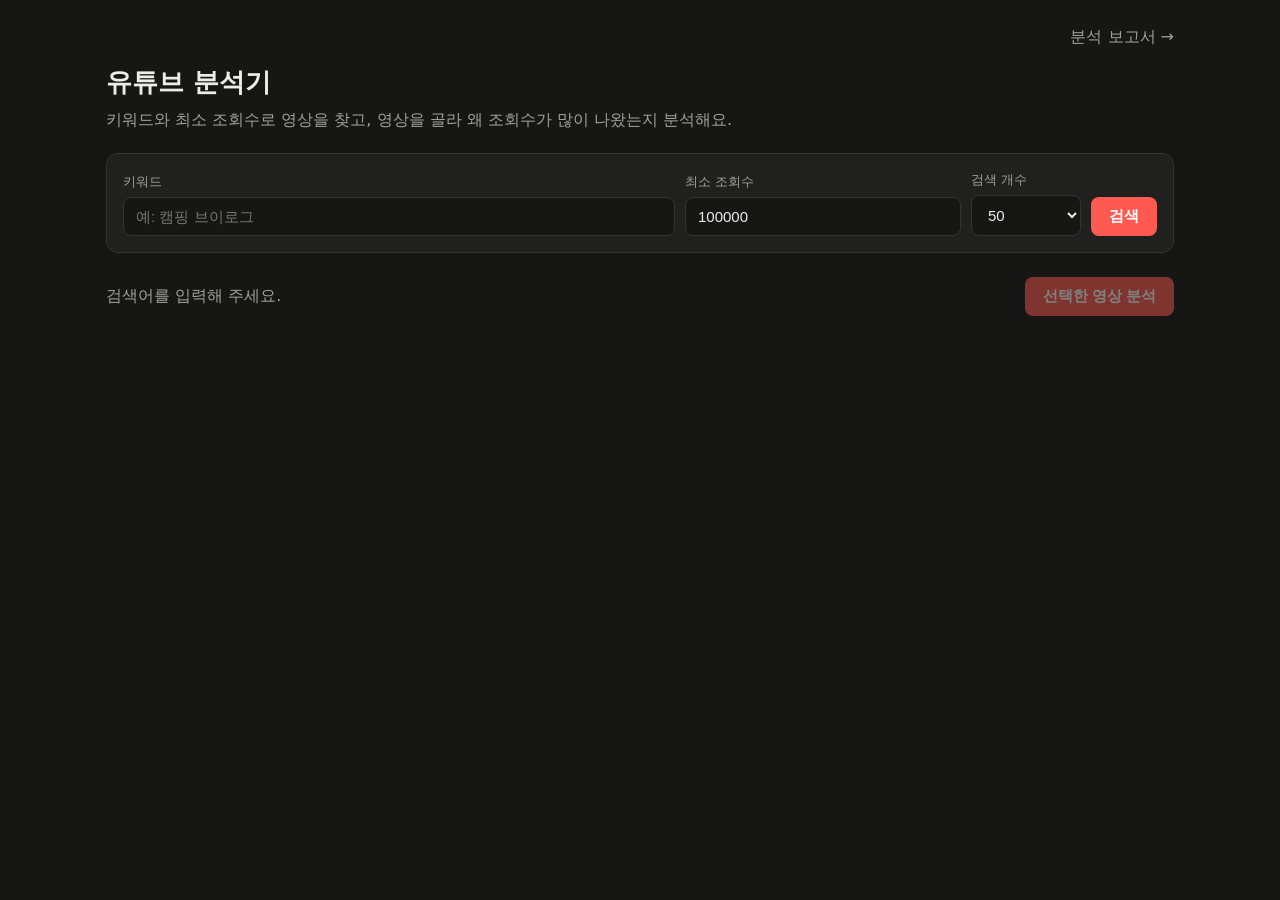
<file: templates/index.html>
<!doctype html>
<html lang="ko">
<head>
  <meta charset="utf-8">
  <meta name="viewport" content="width=device-width, initial-scale=1">
  <title>유튜브 분석기</title>
  <link rel="stylesheet" href="/static/style.css">
</head>
<body>
<div class="wrap">
  <p class="nav"><span></span><a href="/report">분석 보고서 →</a></p>
  <h1>유튜브 분석기</h1>
  <p class="sub">키워드와 최소 조회수로 영상을 찾고, 영상을 골라 왜 조회수가 많이 나왔는지 분석해요.</p>

  <form class="search" id="form">
    <div class="kw"><label for="keyword">키워드</label><input id="keyword" required placeholder="예: 캠핑 브이로그"></div>
    <div><label for="min_views">최소 조회수</label><input id="min_views" type="number" min="0" step="1000" value="100000"></div>
    <div><label for="limit">검색 개수</label>
      <select id="limit"><option>30</option><option selected>50</option><option>100</option><option>200</option></select></div>
    <button type="submit" id="searchBtn">검색</button>
  </form>

  <div class="bar">
    <span class="status" id="status">검색어를 입력해 주세요.</span>
    <button id="analyzeBtn" disabled>선택한 영상 분석</button>
  </div>
  <div class="grid" id="grid"></div>
</div>

<script>
const $ = id => document.getElementById(id);
let selected = null;

function fmtDur(s) {
  if (!s) return '';
  const h = Math.floor(s / 3600), m = Math.floor(s % 3600 / 60), sec = s % 60;
  return (h ? h + ':' + String(m).padStart(2, '0') : m) + ':' + String(sec).padStart(2, '0');
}
function esc(t) { const d = document.createElement('div'); d.textContent = t; return d.innerHTML; }

$('form').addEventListener('submit', async e => {
  e.preventDefault();
  selected = null; $('analyzeBtn').disabled = true; $('grid').innerHTML = '';
  $('searchBtn').disabled = true; $('status').textContent = '검색 중...';
  const q = new URLSearchParams({ keyword: $('keyword').value, min_views: $('min_views').value || 0, limit: $('limit').value });
  try {
    const res = await fetch('/api/search?' + q);
    const data = await res.json();
    if (!res.ok) throw new Error(data.error);
    $('status').textContent = data.videos.length
      ? `조회수 ${Number($('min_views').value || 0).toLocaleString()} 이상 영상 ${data.videos.length}개 · 분석할 영상을 골라 주세요.`
      : '조건에 맞는 영상이 없어요. 최소 조회수를 낮추거나 검색 개수를 늘려 보세요.';
    for (const v of data.videos) {
      const card = document.createElement('div');
      card.className = 'card';
      card.innerHTML = `<img src="${v.thumbnail}" alt="" loading="lazy">
        <div class="body"><div class="title">${esc(v.title)}</div>
        <div class="meta"><span class="views">조회수 ${v.views.toLocaleString()}</span> · ${fmtDur(v.duration)}</div>
        <div class="meta">${esc(v.channel)}${v.analyzed ? ' · <span class="badge">분석됨</span>' : ''}</div></div>`;
      card.onclick = () => {
        document.querySelectorAll('.card.selected').forEach(c => c.classList.remove('selected'));
        card.classList.add('selected'); selected = v; $('analyzeBtn').disabled = false;
      };
      card.ondblclick = () => window.open('https://www.youtube.com/watch?v=' + v.id, '_blank');
      $('grid').appendChild(card);
    }
  } catch (err) {
    $('status').innerHTML = `<span class="error">${esc(err.message)}</span>`;
  } finally {
    $('searchBtn').disabled = false;
  }
});

$('analyzeBtn').onclick = () => {
  if (selected) window.open('/analyze/' + selected.id + '?title=' + encodeURIComponent(selected.title), '_blank');
};
</script>
</body>
</html>
</file>
<file: static/style.css>
/* 눈이 편하도록 항상 어두운 테마를 쓴다 */
:root {
  color-scheme: dark;
  --bg: #161615; --card: #20201f; --text: #ececea; --muted: #a0a09a;
  --line: #34342f; --accent: #ff5a52; --accent-text: #ffffff; --soft: #3a2220;
}
* { box-sizing: border-box; }
body {
  margin: 0; background: var(--bg); color: var(--text);
  font-family: "Pretendard", "Malgun Gothic", system-ui, sans-serif; line-height: 1.6;
}
.wrap { max-width: 1100px; margin: 0 auto; padding: 24px 16px 80px; }
h1 { font-size: 26px; margin: 0 0 4px; }
.sub { color: var(--muted); margin: 0 0 20px; }
a { color: inherit; }

.search {
  display: grid; grid-template-columns: 2fr 1fr 110px auto; gap: 10px; align-items: end;
  background: var(--card); border: 1px solid var(--line); border-radius: 12px; padding: 16px;
}
.search label { display: block; font-size: 13px; color: var(--muted); margin-bottom: 4px; }
.search input, .search select {
  width: 100%; padding: 10px 12px; font-size: 15px; border-radius: 8px;
  border: 1px solid var(--line); background: var(--bg); color: var(--text);
}
button {
  padding: 10px 18px; font-size: 15px; font-weight: 600; border: 0; border-radius: 8px;
  background: var(--accent); color: var(--accent-text); cursor: pointer; white-space: nowrap;
}
button:disabled { opacity: .45; cursor: default; }
@media (max-width: 700px) { .search { grid-template-columns: 1fr 1fr; } .search .kw { grid-column: 1 / -1; } }

.bar {
  position: sticky; top: 0; z-index: 5; display: flex; gap: 12px; align-items: center;
  justify-content: space-between; padding: 12px 0; margin-top: 12px; background: var(--bg);
}
.status { color: var(--muted); }
.grid { display: grid; grid-template-columns: repeat(auto-fill, minmax(240px, 1fr)); gap: 14px; }
.card {
  background: var(--card); border: 2px solid var(--line); border-radius: 12px; overflow: hidden;
  cursor: pointer; transition: border-color .15s;
}
.card.selected { border-color: var(--accent); background: var(--soft); }
.card img { width: 100%; aspect-ratio: 16/9; object-fit: cover; display: block; }
.card .body { padding: 10px 12px 12px; }
.card .title { font-weight: 600; font-size: 14px; display: -webkit-box; -webkit-line-clamp: 2; -webkit-box-orient: vertical; overflow: hidden; }
.card .meta { font-size: 13px; color: var(--muted); margin-top: 4px; }
.card .views { color: var(--accent); font-weight: 700; }

/* 분석 페이지 */
.hero { display: grid; grid-template-columns: 420px 1fr; gap: 20px; background: var(--card);
  border: 1px solid var(--line); border-radius: 12px; padding: 16px; }
.hero img { width: 100%; border-radius: 8px; display: block; }
.hero h2 { margin: 0 0 8px; font-size: 20px; }
.stats { display: grid; grid-template-columns: repeat(auto-fill, minmax(120px, 1fr)); gap: 8px; margin-top: 12px; }
.stat { background: var(--bg); border-radius: 8px; padding: 8px 10px; }
.stat b { display: block; font-size: 17px; }
.stat span { font-size: 12px; color: var(--muted); }
@media (max-width: 800px) { .hero { grid-template-columns: 1fr; } }

.verdict { margin: 18px 0; padding: 16px 18px; border-radius: 12px; background: var(--soft);
  border-left: 5px solid var(--accent); font-size: 16px; }
.tabs { display: flex; gap: 6px; flex-wrap: wrap; margin-top: 8px; }
.tabs button { background: var(--card); color: var(--text); border: 1px solid var(--line); }
.tabs button.on { background: var(--accent); color: var(--accent-text); border-color: var(--accent); }
.panel { background: var(--card); border: 1px solid var(--line); border-radius: 12px; padding: 8px 22px 18px; margin-top: 10px; }
.panel h3 { margin-top: 18px; }
.loading { text-align: center; padding: 60px 0; color: var(--muted); }
.spinner { width: 36px; height: 36px; margin: 0 auto 14px; border: 4px solid var(--line);
  border-top-color: var(--accent); border-radius: 50%; animation: spin 1s linear infinite; }
@keyframes spin { to { transform: rotate(360deg); } }
.error { color: var(--accent); font-weight: 600; }

/* 공통: 상단 링크, 보조 버튼 */
.nav { display: flex; justify-content: space-between; margin: 0 0 12px; }
.nav a { text-decoration: none; color: var(--muted); }
.nav a:hover { color: var(--text); }
.actions { display: flex; gap: 8px; flex-wrap: wrap; align-items: center; margin-top: 14px; }
.bar .actions { margin-top: 0; }
a.btn { display: inline-block; padding: 10px 18px; font-size: 15px; font-weight: 600; border-radius: 8px;
  background: var(--accent); color: var(--accent-text); text-decoration: none; }
.ghost, a.btn.ghost { background: var(--card); color: var(--text); border: 1px solid var(--line); }
.small { font-size: 12px; margin-top: 6px; }
.badge { font-size: 11px; padding: 1px 6px; border-radius: 4px; background: var(--soft); color: var(--accent); font-weight: 700; }

/* 보고서 페이지 */
.bar .check { display: flex; gap: 6px; align-items: center; font-size: 14px; }
.bar { flex-wrap: wrap; }
.rcard { display: grid; grid-template-columns: 24px 220px 1fr auto; gap: 14px; align-items: start;
  background: var(--card); border: 1px solid var(--line); border-radius: 12px; padding: 14px; margin-bottom: 12px; }
.rcard .pick { width: 18px; height: 18px; margin-top: 4px; }
.rcard img { width: 100%; aspect-ratio: 16/9; object-fit: cover; border-radius: 8px; display: block; }
.rcard .title { font-weight: 700; }
.rcard .title a { text-decoration: none; }
.rcard .meta { font-size: 13px; color: var(--muted); }
.rcard .views { color: var(--accent); font-weight: 700; }
.rcard .why { margin: 8px 0 4px; font-size: 14px; }
.rcard .why b { color: var(--accent); margin-right: 4px; }
.rcard details { font-size: 14px; color: var(--muted); }
.rcard .pre { white-space: pre-line; margin: 6px 0 0; }
.rcard .del { padding: 6px 10px; font-size: 13px; }
@media (max-width: 700px) { .rcard { grid-template-columns: 24px 1fr; } .rcard .rbody, .rcard .del { grid-column: 2; } }

/* 분석 페이지: 한눈에 보는 요약 */
.scores { display: grid; gap: 6px; margin-top: 14px; max-width: 360px; }
.score { display: grid; grid-template-columns: 52px 1fr 28px; gap: 8px; align-items: center; font-size: 14px; }
.score span { color: var(--muted); }
.score b { text-align: right; }
.meter { height: 8px; background: var(--bg); border-radius: 4px; overflow: hidden; }
.meter i { display: block; height: 100%; background: var(--accent); border-radius: 4px; }
.verdict .label { display: inline-block; background: var(--accent); color: var(--accent-text); font-size: 13px;
  font-weight: 700; padding: 2px 8px; border-radius: 4px; margin-right: 10px; vertical-align: 2px; }
.verdict { font-size: 18px; font-weight: 600; }
.reasons { display: grid; grid-template-columns: repeat(3, 1fr); gap: 12px; }
.reason { display: flex; gap: 12px; background: var(--card); border: 1px solid var(--line); border-radius: 12px; padding: 14px; }
.reason .rank { flex: none; width: 30px; height: 30px; border-radius: 50%; background: var(--soft); color: var(--accent);
  font-weight: 800; display: grid; place-items: center; }
.reason b { font-size: 16px; }
.reason p { margin: 4px 0 0; font-size: 14px; color: var(--muted); }
.points { display: grid; grid-template-columns: repeat(2, 1fr); gap: 12px; margin-top: 12px; }
.point { background: var(--card); border: 1px solid var(--line); border-radius: 12px; padding: 12px 16px; }
.point h3 { margin: 0 0 6px; font-size: 15px; color: var(--accent); }
.point ul { margin: 0; padding-left: 18px; font-size: 14px; }
.point li { margin: 3px 0; }
@media (max-width: 800px) { .reasons, .points { grid-template-columns: 1fr; } }
.rcard .top3 { margin: 4px 0 0; padding-left: 20px; font-size: 14px; color: var(--muted); }
.rcard .top3 b { color: var(--text); margin-right: 4px; }
</file>
